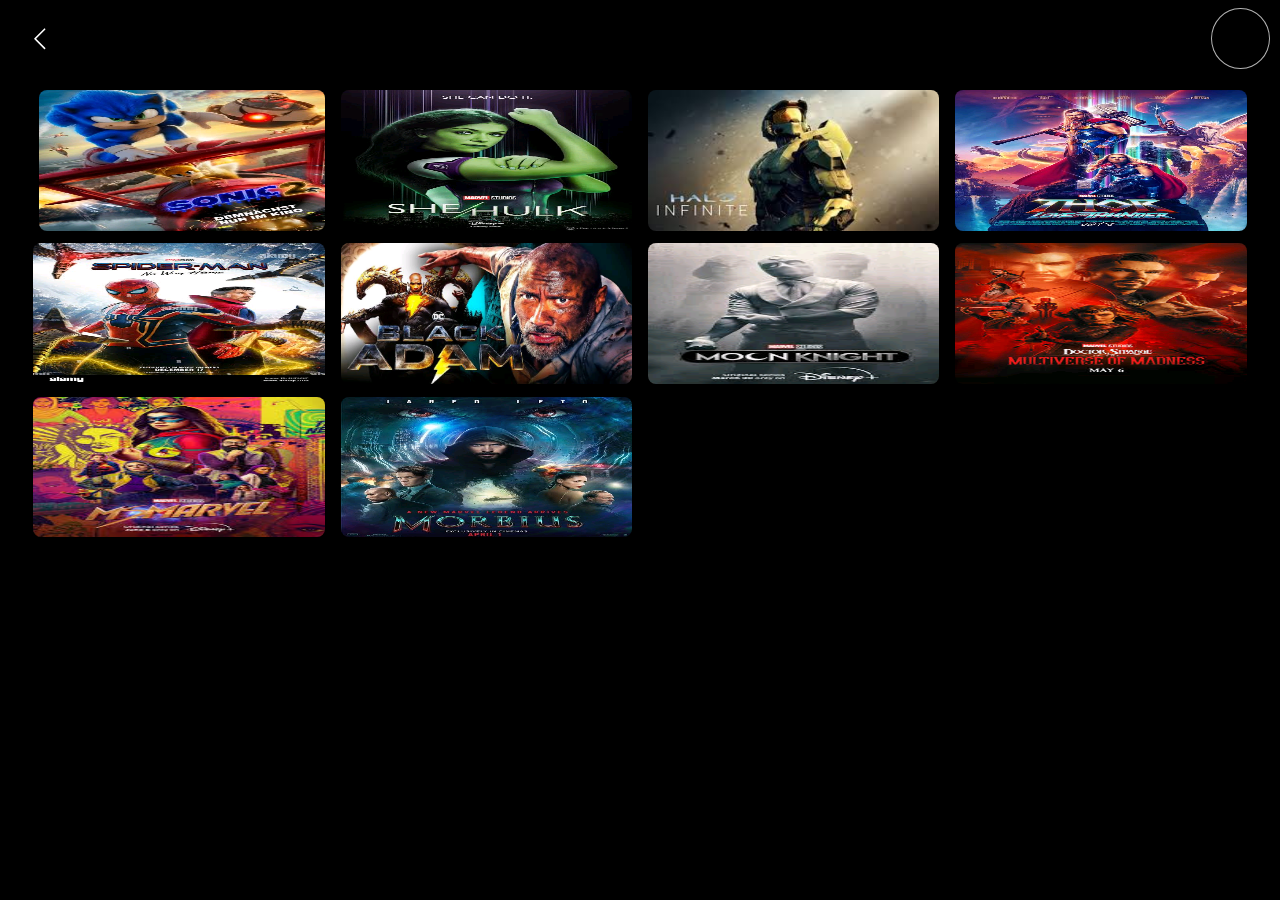
<file: fixing things/list.html>
<!DOCTYPE html>
<html lang="en">
<head>
    <meta charset="UTF-8">
    <meta http-equiv="X-UA-Compatible" content="IE=edge">
    <meta name="viewport" content="width=device-width, initial-scale=1.0">
    <title>maxigram list</title>
    <link rel="stylesheet" href="style.css">
</head>
<body>
    <div class="light" >
            <div  style=" display:flex;justify-content:space-between;align-items:center;height:clamp(40px,6vw,30vh);width: 100%;">
                <div class="back">
                <svg xmlns="http://www.w3.org/2000/svg" width="17" height="17" fill="currentColor" class="bi bi-chevron-left" viewBox="0 0 16 16"> <path fill-rule="evenodd" d="M11.354 1.646a.5.5 0 0 1 0 .708L5.707 8l5.647 5.646a.5.5 0 0 1-.708.708l-6-6a.5.5 0 0 1 0-.708l6-6a.5.5 0 0 1 .708 0z"/> </svg>
                </div>
                <div class="seta">


                </div>
                
            </div>
        <section class="grid scen">


        </section>    
        
    </div>

<script src="list.js"></script>
</body>
</html>
</file>
<file: fixing things/style.css>
*{
  margin:0;
  padding: 0;
  box-sizing: border-box;
}
 .body{
   display:flex;
   justify-content: center;
   align-items: center;
   width:100%;
   height: 40px !important;
 }
.body > div{
      display:flex;
   justify-content: center;
   align-items: center;
   width: clamp(60px,21vw,21%);
   height: clamp(30px,10vw,150px);
/* transform: scale(1.0,1.6);  */
   box-shadow: rgba(0, 0, 0, 0.25) 0px 0.0625em 0.0625em, rgba(0, 0, 0, 0.25) 0px 0.125em 0.5em, rgba(255, 255, 255, 0.9) 0px 0px 0px 0.2px inset;
margin-left:5px;
margin-right: 5px;
background: linear-gradient(0deg, rgba(255, 255, 255, 0.2), rgba(255, 255, 255, 0.2));
backdrop-filter: blur(3px);
-webkit-backdrop-filter: blur(5px);
border-radius: 4.8px;
transition:backdrop-filter 1250ms ease-out, -webkit-backdrop-filter 1260ms ease-in-out, width 280ms ease-in-out, height 280ms ease-out, box-shadow 500ms ease-in-out,background 900ms ease-in-out;
z-index: 1;

 }
.body > div:hover{
   backdrop-filter: blur(0px);
-webkit-backdrop-filter: blur(0px);
width:30%;
height: clamp(30px,14vw,200px);

margin-left:-4px auto;
margin-right:-4px auto;
box-shadow:rgba(0, 0, 0, 0.25) 0px 0.0625em 0.0625em, rgba(0, 0, 0,2) 0px 0.125em 0.5em, rgba(255, 255, 255, 0.7) 0px 0px 0px 1px inset;

transition:backdrop-filter 1250ms ease-in-out,-webkit-backdrop-filter 1250ms ease-in-out, width 900ms ease-in-out, height 900ms ease-in-out, box-shadow 900ms ease-in-out;

 }
 
 .body > div > img{
   width: 65%;
height:60%;


}

.body > div:hover > img{
}


body{
    background-size: 100% 100%;
    background-position: center center;
background-repeat: no-repeat;
background: black;
user-select: none;
}
.new {
  position: fixed;
  top: 0;
  bottom: 0;
  width: 100%;
  height: 100vh;
  z-index: -2;
}
.container{
 display:flex;
 
 justify-content: center;
 width:100%;
}
.light{
  width:100%;   
  background:rgba(0,0,0,0.1);
 display:flex;
 align-items: center;
flex-direction: column;

  min-height:100vh;
}
header{
  width:100%;
    background:linear-gradient(rgba(0,0,0,0.6),transparent 90%);

  height:60px;
}
header >div{
  display:flex;
  justify-content: space-between;
  align-items: center;

  
    height:50px;
}
.nav{
display:flex;
width:80px;
    padding:10px;

}
.nav img{
  width:45px;
height:30px;
margin-top:6.5px;

}
.nav> span{
font-size:25.5px;
}
.search{
 display:flex;
 justify-content: center;
 align-items: center;
}
.bn{
  margin-left:35px;
  text-decoration:none!important;
  cursor:none;
}
.lok{
  width:40px;
    margin-left:35px;
      margin-right: 10px;
  height:40px;
  border-radius:6px;
  background:blue;
}
.sec{
  width:100%;
  display:flex;
  height:clamp(30px,14.7vw,250px);
  align-items: center;
  overflow: auto;
  scroll-behavior: smooth;
/* scroll-snap-align:center; */
  /* background-color: red; */
  /* scroll-behavior:smooth; */
/* border: 1px solid red; */
}

.sec::-webkit-scrollbar{
  width:0;
  height:0;
  display:none;
}



.hcard {
  display:flex;
  justify-content: center;
  align-items: center;
  min-width:200px;
  min-height:180px;
/* background:#E70810;*/
  background:#096AE1;
  border-radius:7px;

  margin-left:15px; 
}
.hcard > div{
  width:100%;
  min-height:180px;
  display:flex;
    justify-content: center;
  align-items: center;
  background:linear-gradient(transparent,rgba(255,255,255,0.5) 140%);
border-radius:7px;
  
  
}

.movies{
  background-image:url(/img/spoder1.jpg);
}
.hcard > div > img{
 
  height:110px;
  width:110px;
}

.mov:first-child{
  margin-left: 2.3%;
}

.mov:last-child{
}


.mov{
   min-width:20%;
  margin-left: 0.5%;
 margin-right: 0.5%;
background-size:100% 180px;
  background-position: center;
  background-repeat: no-repeat;
  background-size: 100% 100%;
display:flex;
border-radius: clamp(2px,1vw,8px);
height:clamp(40px,11vw,250px);

justify-content: center;
align-items: flex-end;
transform: scale(1.0);
     transition:transform 50ms ease-in-out,box-shadow 500ms ease-in-out;
}
.mov::after{
  content: "";
  min-width: 250px;
  background: red;
display:none;
  min-height: 180px;

}
.clas{
display:flex;
align-items: flex-end;
 font-weight: 400; 
  width:100%;
  height:clamp(40px,11vw,250px);

  color:lightgrey;
/*
box-shadow: rgba(0, 0, 0, 0.25) 0px 0.0625em 0.0625em, rgba(0, 0, 0, 0.25) 0px 0.125em 0.5em, rgba(255, 255, 255, 0.1) 0px 0px 0px 1px inset;*/
                 transition:height 200ms ease-in-out;

}
.clas:hover{
  



}
 .mov:hover,.mov:focus{
          transform: scale(1.1);

         box-shadow: 0px 1px 8px rgba(0, 0, 0, 0),
      0px 2px 4px rgba(0, 0, 0, 0),
      0px 4px 9px rgba(0, 0, 0, 0),
      -2.7px 9px 5px 0px rgba(0, 0, 0, 0.9);
      z-index: 1;
     transition:transform 500ms ease-in-out;

}
 .mov:hover::after{
         box-shadow: 0px 1px 8px rgba(0, 0, 0, 0),
      0px 2px 4px rgba(0, 0, 0, 0),
      0px 4px 9px rgba(0, 0, 0, 0),
      0px 15px 16px rgba(0, 0, 0, 0.9);


}
.clas > span{
  font-size:18px;
  color:lightgrey;
    margin-bottom:5px;
  margin-left:15px;

}


.wall{
  display:flex;
  justify-content: space-around;
  align-items:flex-end;
  width:97%;
  
  height:290px;
background-size:100% 100%;
align-self: center;
  border-radius:12px;
}
  .down{
    display:flex;
    justify-content: space-between;
    align-items: center;
    margin-bottom:70px!important;
    margin-left:20px;
    width:100%;
    height:120px;

  }
  .down > div{
    display:flex;
    justify-content:center;
    align-items:center;
  }
 /* button{
   position: relative;
    width:10%;
    height:50px;
    outline:0;
        font-size:30px;
display:flex;
align-items:center;
    border-radius:40px; 

  }
   button::after{
position: absolute;
content:"";
display:none;
    width:240px;
    height:70px;
    border:2px solid white;
border-radius:49px;
transition: all 1s;


}
  button:first-child:active::after{
display:block;
    width:255px;
    height:85px;

}
  button:last-child:active::after{
      width:95px;
      display:block;
    height:85px;

}


  button:first-child > svg{
height:55px;
width:55px;
margin-left:40px;
}
button:first-child > span{
      margin-left:18px;
    }

    button:first-child {
      background: rgba(255,245,235,0.9);
      border:1px solid white;
      background: white;

      margin-left:30px;
    }
      button:first-child::after{
content:" ";
left:-5px;
        }
    
  button:last-child{

background: linear-gradient(0deg,rgba(255,255,255,0.1),rgba(255,255,255,0.1));
backdrop-filter: blur(3px);
-webkit-backdrop-filter: blur(5px);
    border:0;
    box-shadow:0 5px 30px 5px rgba(0,0,0,0.8);
    width: 20px!important;
    margin-left:30px;
    color:white;
justify-content:space-evenly;
width:90px!important;
outline:0;
font-size:30px;
display:flex;
align-items:center;
border-radius:40px; 

  }
    button:last-child > span{
margin-right:9px;      
      
}
    button:last-child:active{
background: white;
color:black;
}
 .button{
  border-radius:50%;
  margin-right:30px;
  width:80px;
  color:white;
  outline:0;

  background: none;
  border:1px solid white;
  height:80px;
} */


.stand{
  width:100%;
  height:clamp(35px,5vw,120px);
  display:flex;
  margin-top: 7%;
  justify-content: space-between;
  align-items: center;
}

.stan{
  width:50%;
  height:100%;
    margin-left:10px;
  display:flex;
  align-items: center;
  justify-content:flex-start;

}
.stan div{
    display:flex;
  align-items: center;

width: clamp(10px,12vw,120vw);
height:100%;
margin-right:10px;
      box-shadow:rgba(0, 0, 0, 0.25) 0px 0.0625em 0.0625em, rgba(0, 0, 0,2) 0px 0.125em 0.5em, rgba(255, 255, 255, 0.2) 0px 0px 0px 1px inset;

backdrop-filter: blur(3px);
-webkit-backdrop-filter: blur(5px);
border-radius:7px;
}
.stan div:hover{
        box-shadow:rgba(0, 0, 0, 0.25) 0px 0.0625em 0.0625em, rgba(0, 0, 0,2) 0px 0.125em 0.5em, rgba(255, 255, 255, 0.9) 0px 0px 0px 2px inset;

}
.stan div span{
margin-right: auto;
margin-left: -15%;
  font-size:clamp(5px,1.8vw,120%);
}
.stan div:nth-child(3){
    background:linear-gradient(to right  bottom,#F70440,#F02291);

}
.stan div:nth-child(1){
   background:linear-gradient(to right,#E70810,#E70846);

}
.stan div:nth-child(2){
    background:linear-gradient(to right  bottom,#343FF9,#345FF8);

}
.stan div span, .stan div svg{
  color:white;
  
}


.stan div svg{
width:clamp(15px,2.5vw,35%);
margin-left: clamp(0.5px,1vw,10px);
margin-right: auto ;

}

.sta{
  width:38%;
  height:100%;
  margin-right:10px;
    display:flex;
    align-items: center;
    justify-content:flex-end;

}
.sta div{
      display:flex;
      align-items: center;
      justify-content:center;
      width: clamp(36px,5vw,24%);
      height:100%;
      box-shadow:rgba(0, 0, 0, 0.25) 0px 0.0625em 0.0625em, rgba(0, 0, 0,2) 0px 0.125em 0.5em, rgba(255, 255, 255, 0.7) 0px 0px 0px 1px inset;

      margin-left:10px;
      border-radius: 50%;
}
.sta div svg{
  width: clamp(15px,2vw,50%);
  height: clamp(15px,2vw,50%);

  
}
.back{
  border-radius:50%; 
/* border: 1px solid red; */
height: 80%;
width: clamp(30px,4.6vw,24%);
margin-left: 0.8%;
color: white;
display: flex;
justify-content: center;
align-items: center;
position: relative;
}
.back::after{
  content: "";
  border-radius:50%; 
  background-color: rgba(255, 255, 255, 0.2);
z-index: -1;
  position:absolute;
  height: 0%;
  width: 0%;
transition: 0.2s all;
}
.back:hover::after{
  height: 100%;
  width: 100%;

}
.back svg{
  width: clamp(12px,2vw,50%);
  height: clamp(12px,2vw,50%);

}

.seta{
  margin-left:auto;
   border-radius:50%; 
   display: flex;
   justify-content: center;
   align-items: center;
   height: 80%;
    width: clamp(30px,4.6vw,24%);
    margin-right: 0.8%;

    box-shadow:rgba(0, 0, 0, 0.25) 0px 0.0625em 0.0625em, rgba(0, 0, 0,2) 0px 0.125em 0.5em, rgba(255, 255, 255, 0.7) 0px 0px 0px 1px inset;
}
.seta:hover{
  box-shadow:rgba(0, 0, 0, 0.25) 0px 0.0625em 0.0625em, rgba(0, 0, 0,2) 0px 0.125em 0.5em, rgba(255, 255, 255, 0.9) 0px 0px 0px 2px inset;

}
.sta div:hover{
  
  box-shadow:rgba(0, 0, 0, 0.25) 0px 0.0625em 0.0625em, rgba(0, 0, 0,2) 0px 0.125em 0.5em, rgba(255, 255, 255, 0.9) 0px 0px 0px 2px inset;
}
.sta div:nth-child(1){
      background: linear-gradient(to right bottom,#0EF000,#1EF000);


}
.sta div:nth-child(2){
  background: #1EF498;
}
.sta div:nth-child(3){
background: linear-gradient(to right bottom, slategrey,lightslategrey);
}

.goll{
  width:100%;
  backdrop-filter: blur(2px);
  -webkit-backdrop-filter: blur(2px);

}
.goll > div{
display: flex;
align-items: center;
  margin-left:2.7%;
  
  margin-bottom: clamp(-14px,2vw,-4px);
  height:  clamp(25px,3vw,40px);
/* border: 1px solid red; */

}
.goll > div:first-child{
    margin-top:20px;

}
.goll > div > span{
margin-right: auto;
color:white;
align-self: flex-end;
font-size: clamp(6px,2.4vw,18px);

}

.right{
  margin-right: 20px;
  color: white;
  border-radius: 50%;
  border: 1px solid white;
  height: 89%;
  display: flex;
  align-items: center;
  justify-content: center;


}

.left{
  margin-right: 10px;

  color: white;
  border-radius: 50%;
  border: 1px solid white;
  height: 89%;
  display: flex;
  align-items: center;
  justify-content: center;

}
.left,.right{
  width: clamp(25px,2.7vw,7%);
display: flex;
justify-content: center;
align-items: center;
}
.left svg, .right svg{
width: clamp(10px,2vw,52%);
}


.grid{
  width: 100%;
  display: grid;
grid-template-columns: 23% 23% 23% 23%;
justify-content: center;
align-content: center;
margin-top: 2%;
grid-template-rows: clamp(40px,11vw,250px) clamp(40px,11vw,250px) clamp(40px,11vw,250px);
column-gap: 1%;
row-gap: 3%;



}

.search{
display:none;

}



@media screen and (max-width:700px){
.search > svg , .bn,.bn > svg, .lok{
  width:26px;
  height:26px;
}
.bn,.lok{
  margin-left:20px;

}
.wall{
height: 150px;
}
.lok{
  margin-right: 10px;
}
.mov{
}
/*.hcard ,.hcard > div {
  min-width:120px;
  min-height:120px;
} 
  
  .hcard >div > img{
    width:65px;
    height:65px;
    
  }
*/

.sec{
  margin-top:0px!important;

}
.clas{
}


.clas>span{
  font-size:11px;
}
}
@media screen and (max-width:600px){
.sec{
    
    height:120px;
    
}
.search{
  display: flex;
}
.svf{
visibility: hidden;
}

.mov{
    height:100px;
}
.sta{
  display: none;
}
.stan{
width:100%;
margin:0;
display:flex;
justify-content: space-evenly;
align-items: center;
}
  .stan div {
    display:flex;
    justify-content: center;
    align-items: center;
    background: none!important;
    height: 80%;


}

.right, .left{
  visibility: hidden;
}

.stan div svg{
  margin: 0px;

}
  .stan div span{

  display:none;
}
.stand{
      position:fixed;
      bottom: 0;
       z-index:999;

}
.container > header{


}
.body{
}

.goll{
}
  .goll > div:first-child{
}
}
</file>
